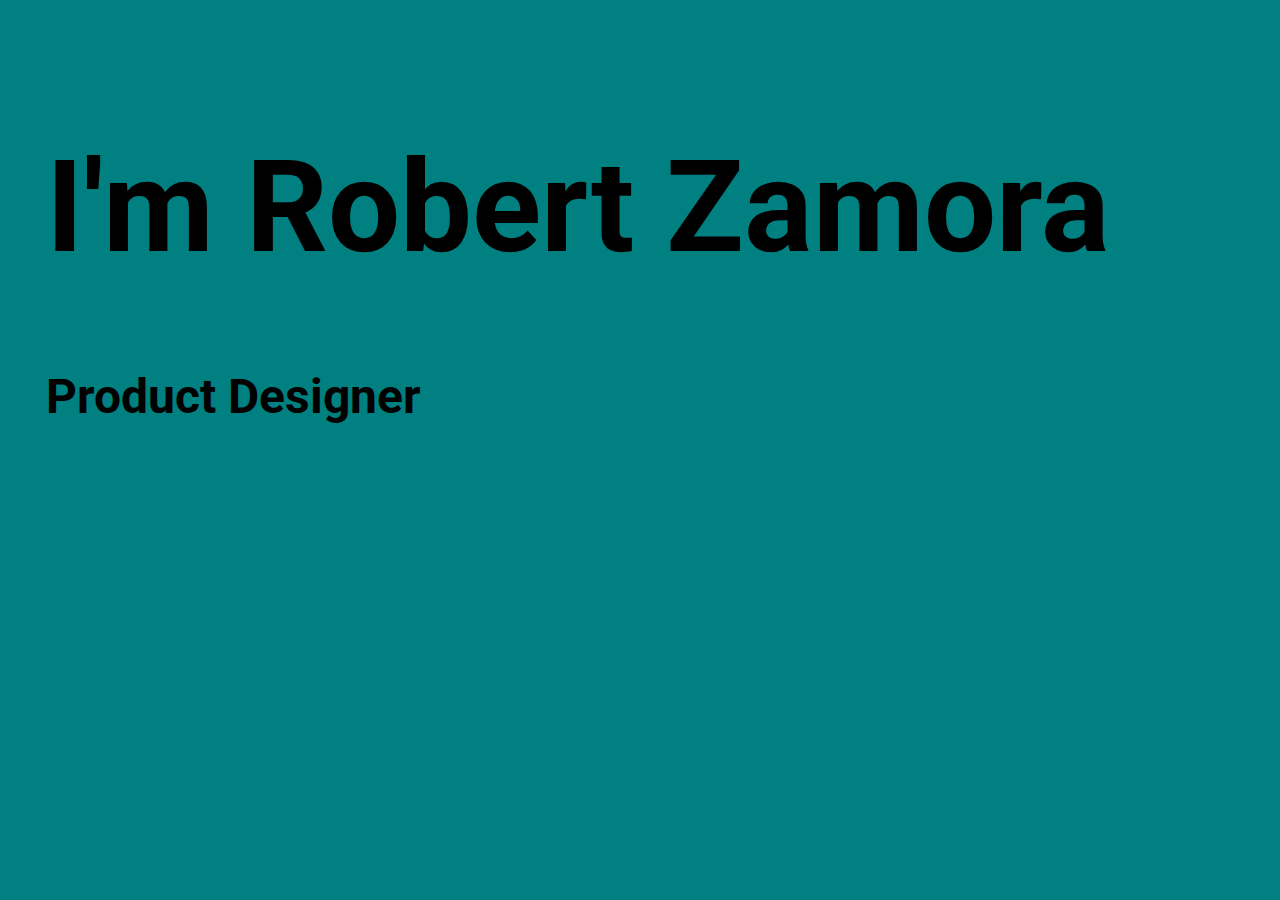
<file: resonpsive/index.html>
<!DOCTYPE html>
<html lang="en">
<head>
    <meta charset="UTF-8">
    <meta name="viewport" content="width=device-width, initial-scale=1.0">
    <title>Responsive Test</title>

    <!-- CSS -->
    <link rel="stylesheet" type="text/css" href="style.css">
    <link rel="preconnect" href="https://fonts.gstatic.com">
<link href="https://fonts.googleapis.com/css2?family=Roboto&display=swap" rel="stylesheet">
    <!-- CSS End -->

</head>
<body>
    <h1>I'm Robert Zamora</h1>
    <h3>Product Designer</h3>
</body>
</html>
</file>
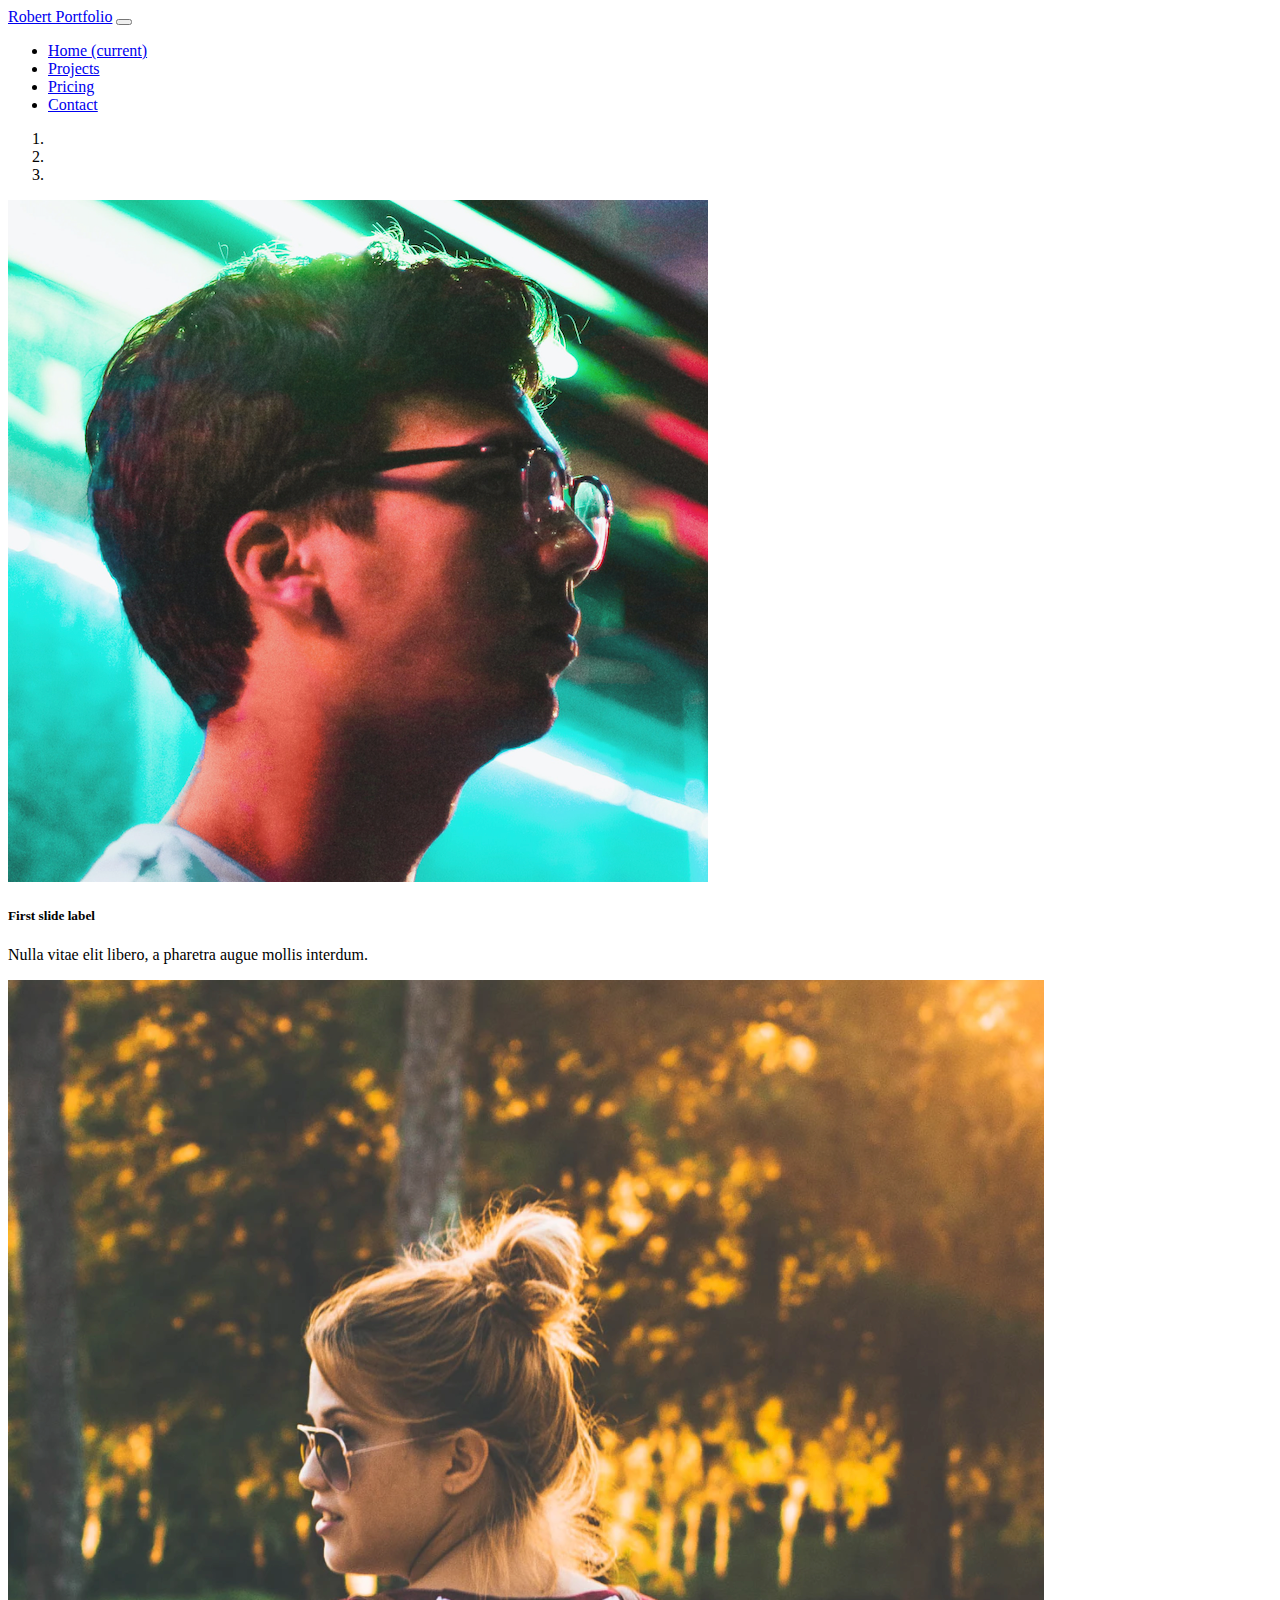
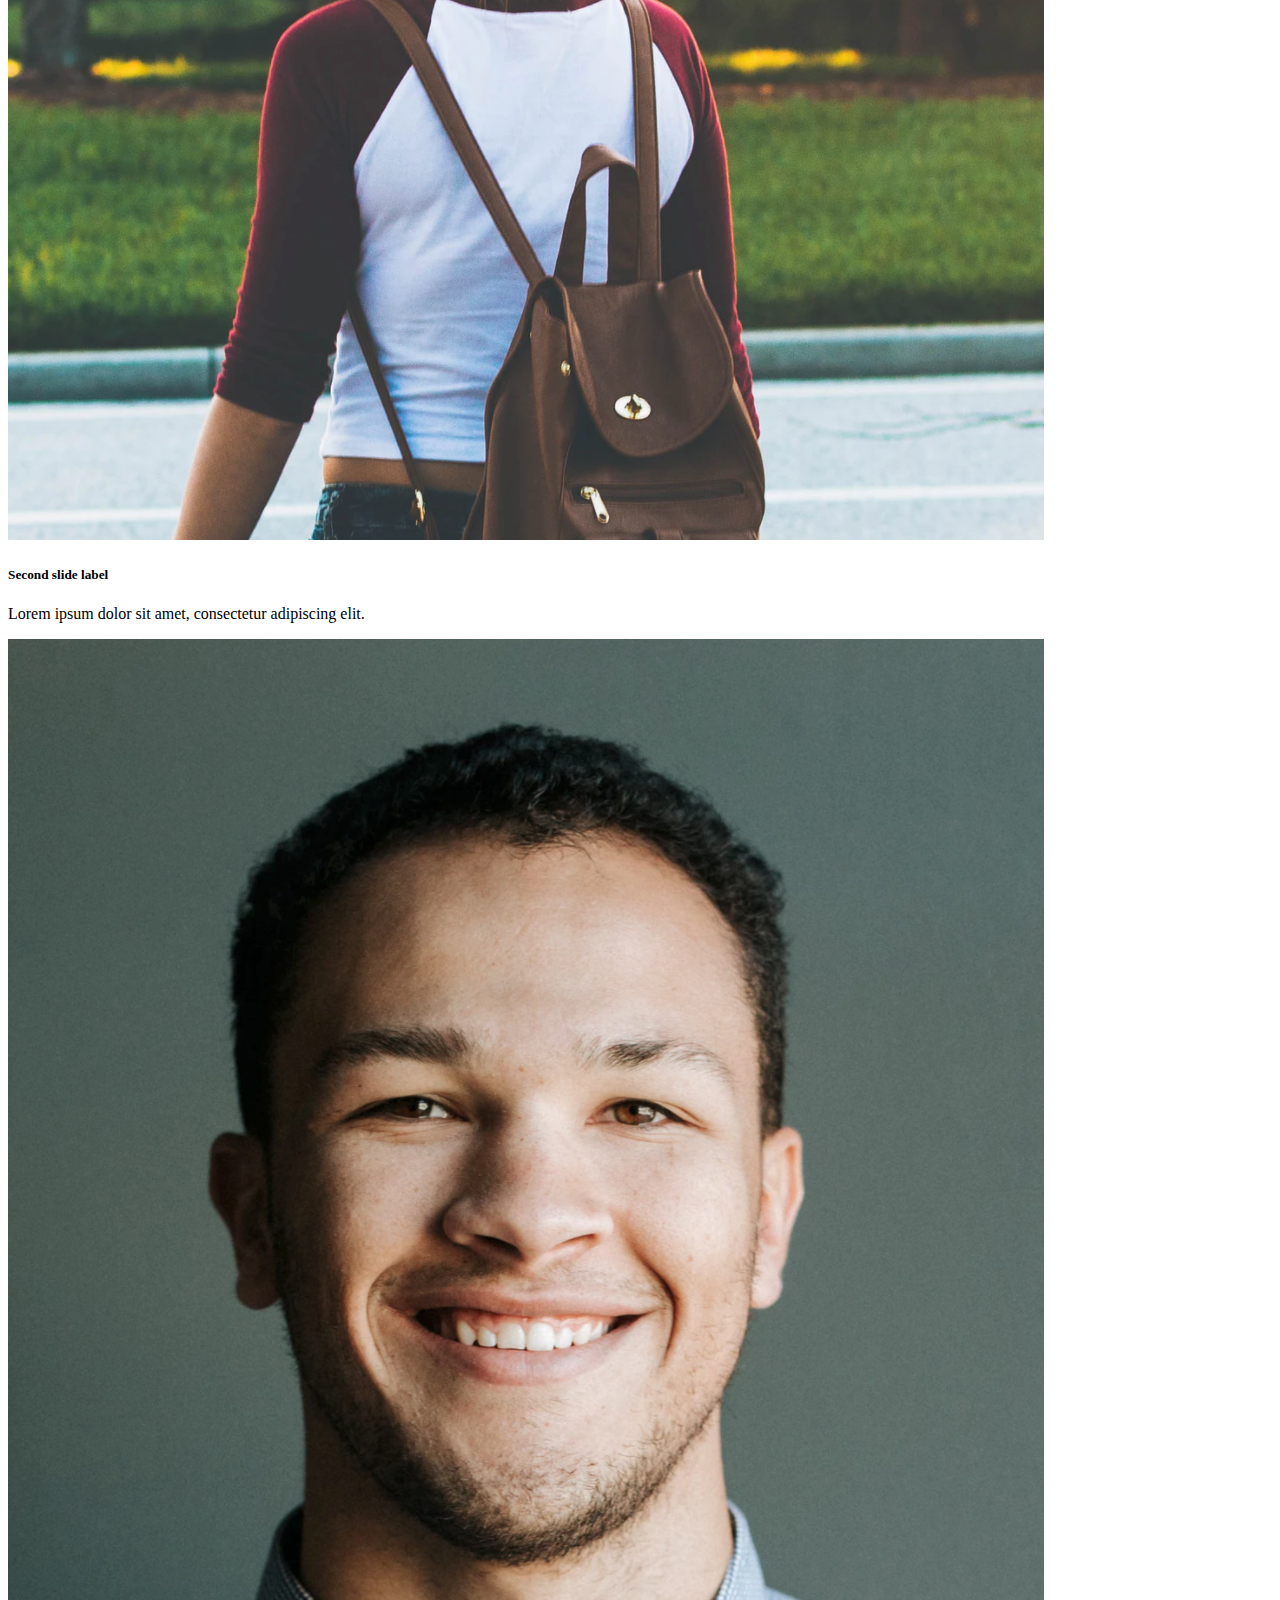
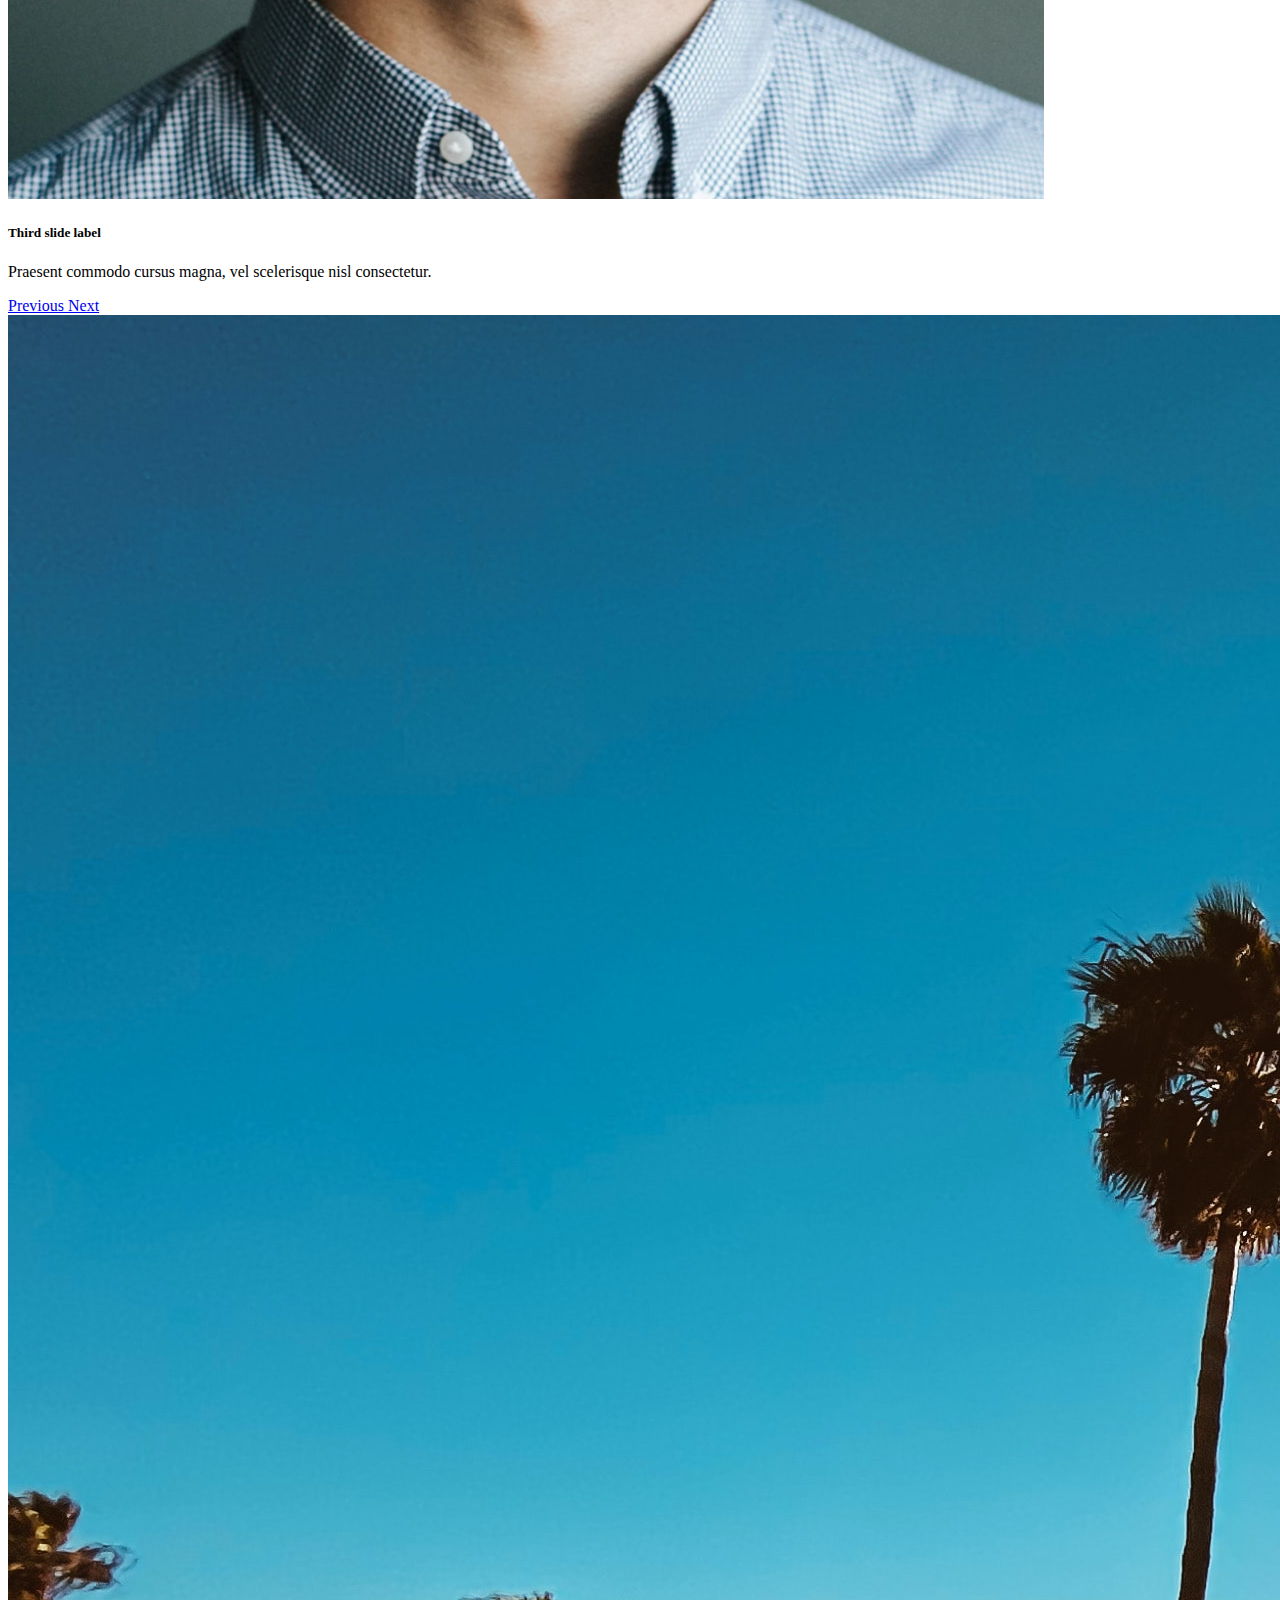
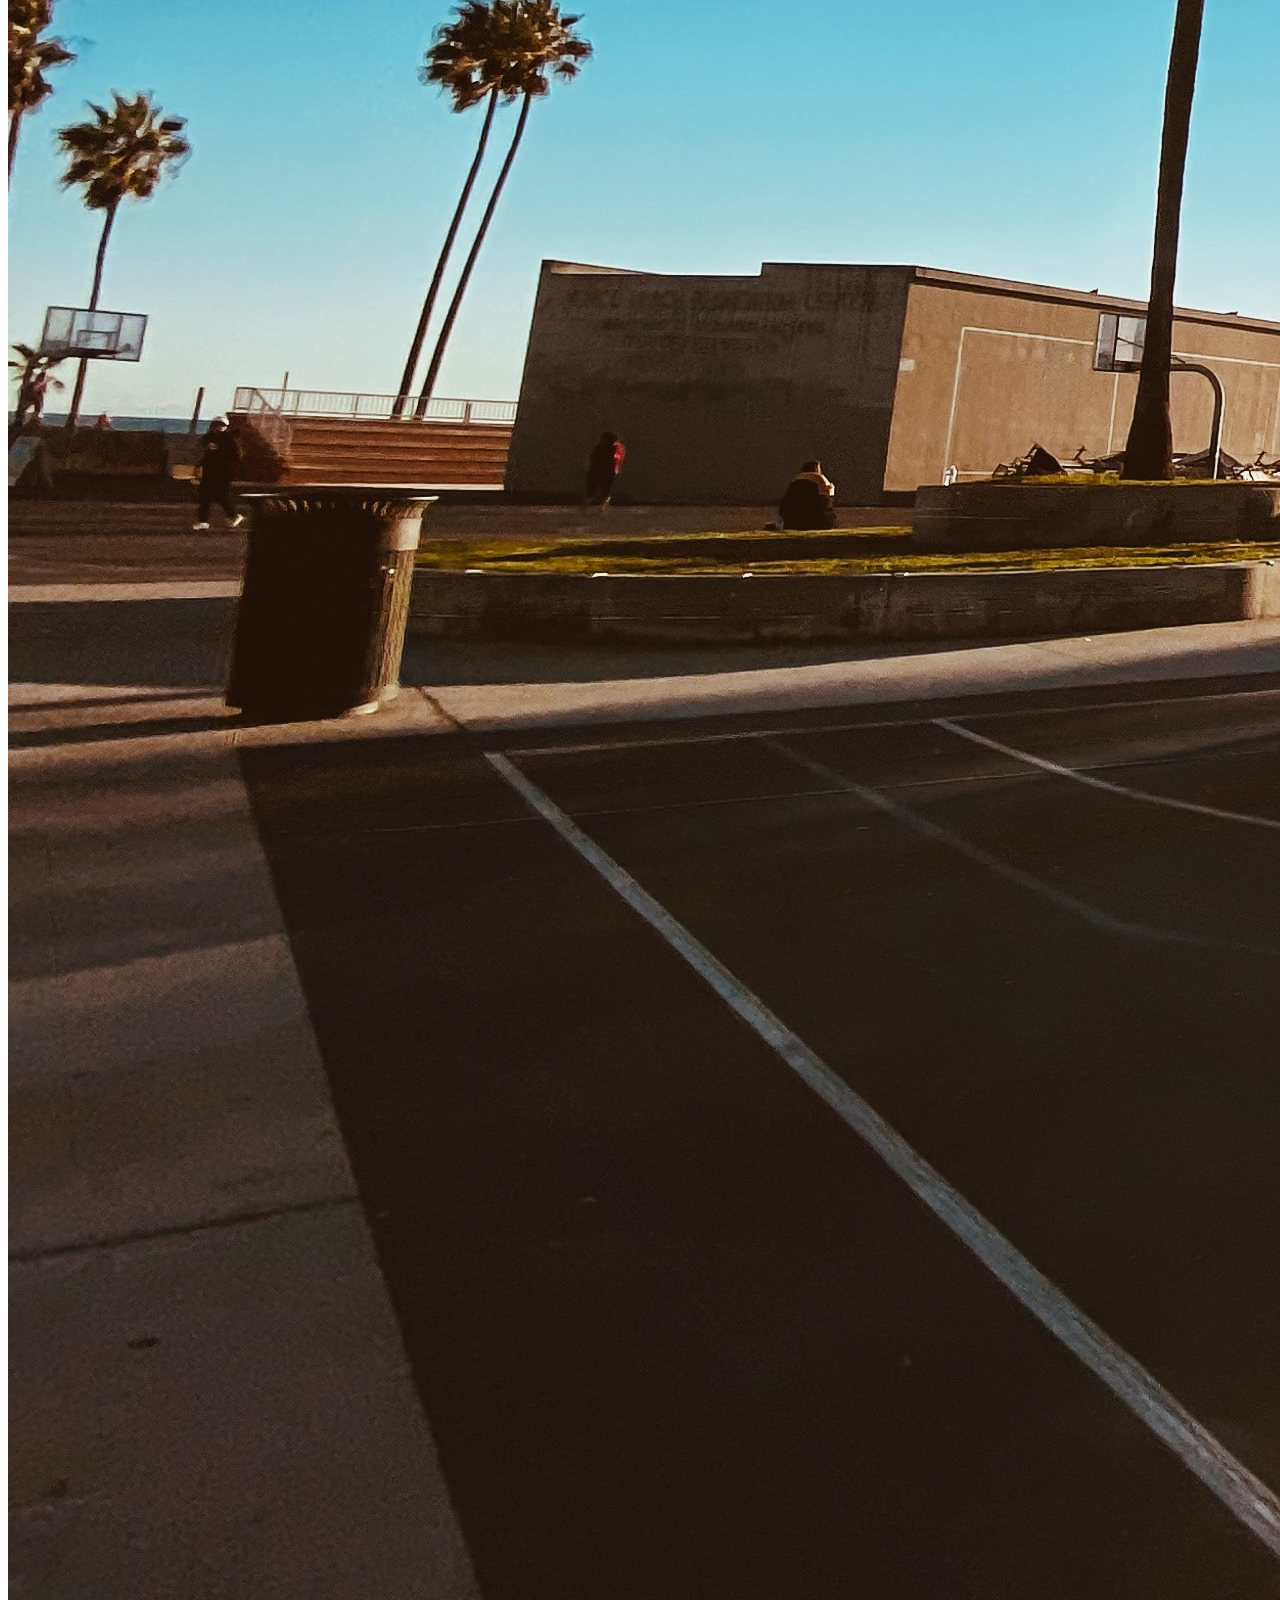
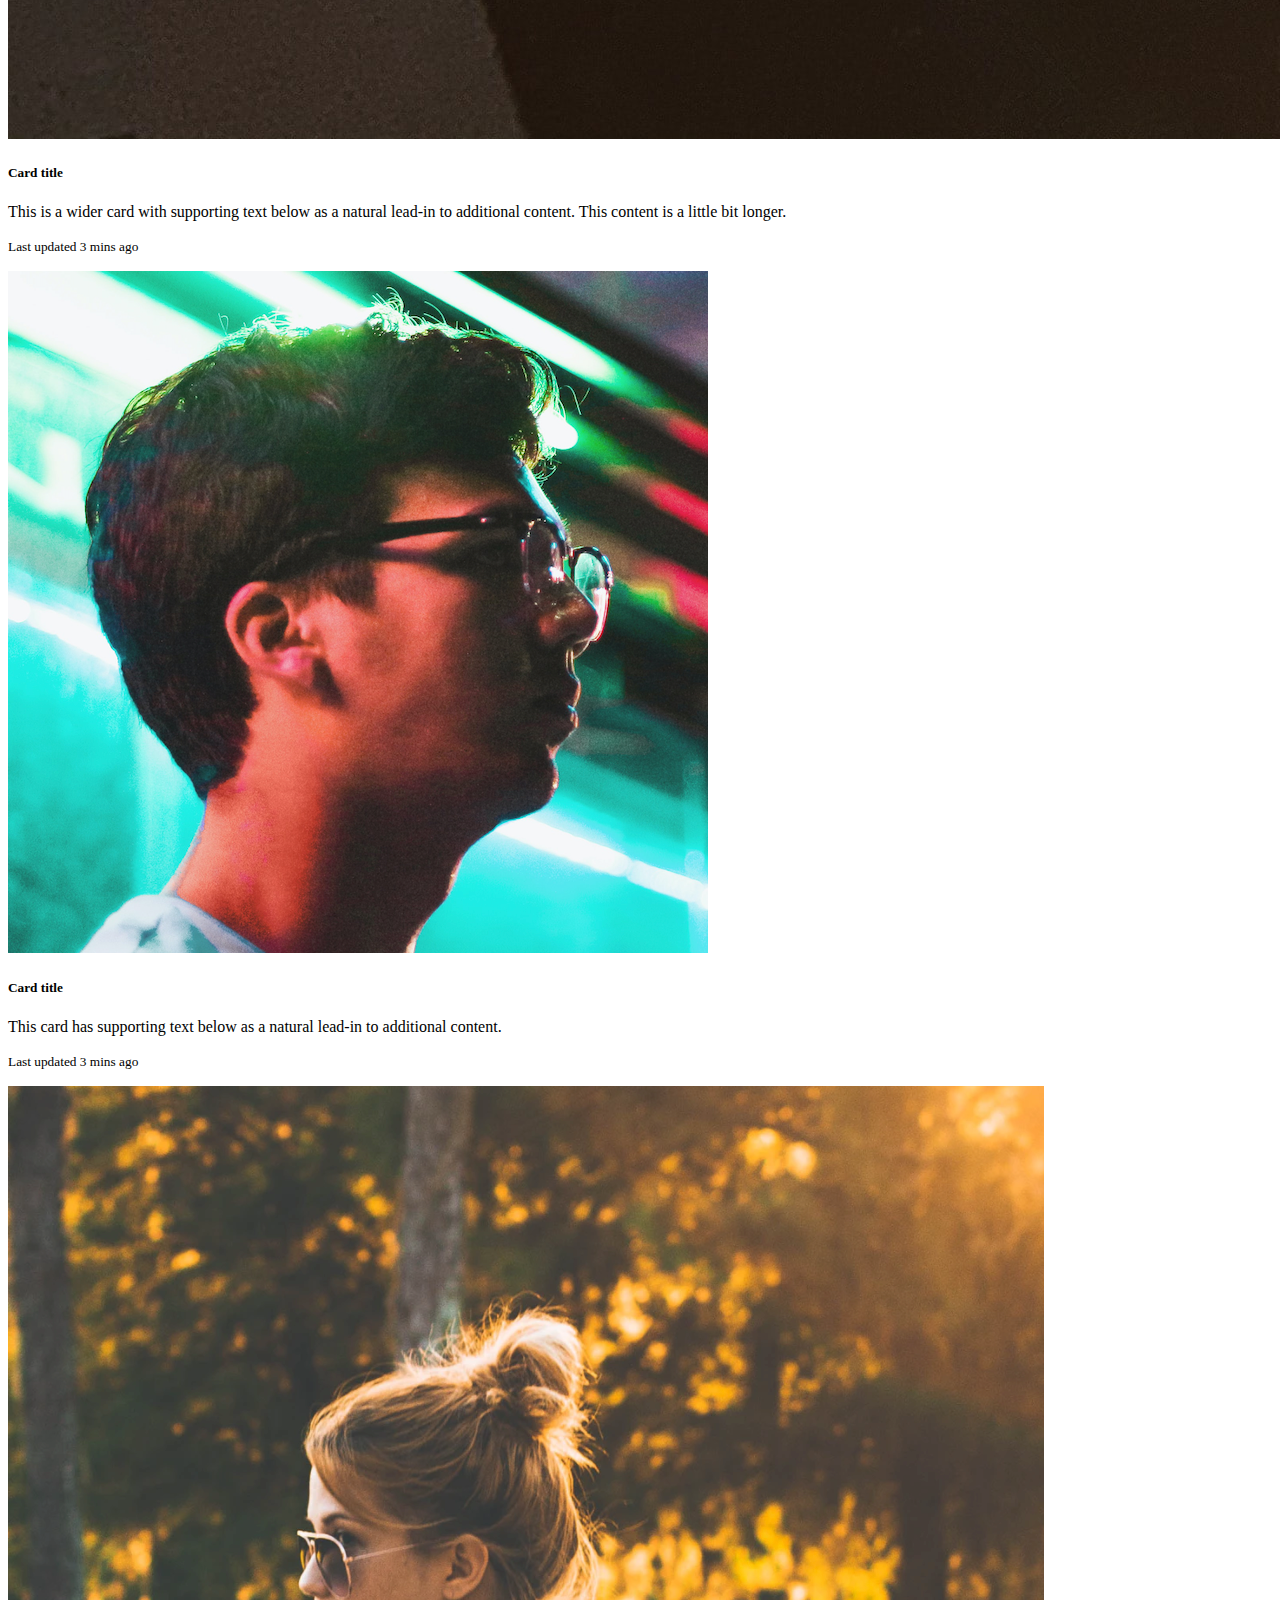
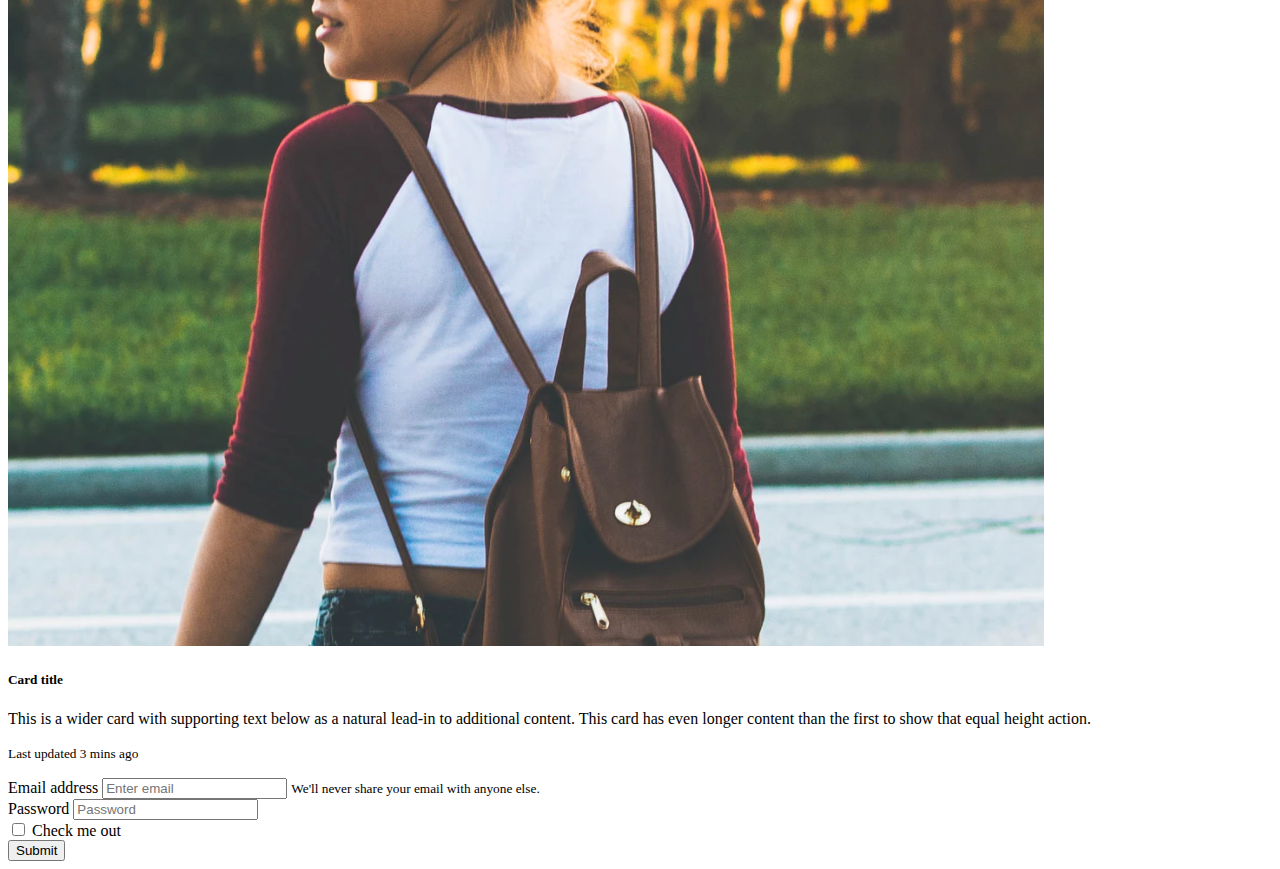
<file: bootstrap.html>
<!DOCTYPE html>
<html lang="en">
<head>
    <meta charset="UTF-8">
    <meta name="viewport" content="width=device-width, initial-scale=1.0">
    <title>Bootstrap</title>

    <!-- Css Bootstrap  -->
<link rel="stylesheet" href="https://cdn.jsdelivr.net/npm/bootstrap@4.5.3/dist/css/bootstrap.min.css" integrity="sha384-TX8t27EcRE3e/ihU7zmQxVncDAy5uIKz4rEkgIXeMed4M0jlfIDPvg6uqKI2xXr2" crossorigin="anonymous">

    
<!-- ------------ -->
<!-- ------------ -->
<!-- ------------ -->

</head>
    <body> 

        <!-- Nav Start  -->
        <nav class="navbar navbar-expand-lg navbar-dark bg-dark">
            <a class="navbar-brand" href="#">Robert Portfolio</a>
            <button class="navbar-toggler" type="button" data-toggle="collapse" data-target="#navbarNav" aria-controls="navbarNav" aria-expanded="false" aria-label="Toggle navigation">
              <span class="navbar-toggler-icon"></span>
            </button>
            <div class="collapse navbar-collapse" id="navbarNav">
              <ul class="navbar-nav">
                <li class="nav-item active">
                  <a class="nav-link" href="#">Home <span class="sr-only">(current)</span></a>
                </li>
                <li class="nav-item">
                  <a class="nav-link" href="#">Projects</a>
                </li>
                <li class="nav-item">
                  <a class="nav-link" href="#">Pricing</a>
                </li>
                <li class="nav-item">
                  <a class="nav-link disabled" href="#" tabindex="-1" aria-disabled="true">Contact</a>
                </li>
              </ul>
            </div>
          </nav>
        <!-- Nav End    -->


        <!-- Carousel Start  -->
        <div id="carouselExampleCaptions" class="carousel slide" data-ride="carousel">
            <ol class="carousel-indicators">
              <li data-target="#carouselExampleCaptions" data-slide-to="0" class="active"></li>
              <li data-target="#carouselExampleCaptions" data-slide-to="1"></li>
              <li data-target="#carouselExampleCaptions" data-slide-to="2"></li>
            </ol>
            <div class="carousel-inner">
              <div class="carousel-item active">
                <img src="img/Neon.png" class="d-block w-100" alt="...">
                <div class="carousel-caption d-none d-md-block">
                  <h5>First slide label</h5>
                  <p>Nulla vitae elit libero, a pharetra augue mollis interdum.</p>
                </div>
              </div>
              <div class="carousel-item">
                <img src="img/Girl 1.png" class="d-block w-100" alt="...">
                <div class="carousel-caption d-none d-md-block">
                  <h5>Second slide label</h5>
                  <p>Lorem ipsum dolor sit amet, consectetur adipiscing elit.</p>
                </div>
              </div>
              <div class="carousel-item">
                <img src="img/Guy 1.png" class="d-block w-100" alt="...">
                <div class="carousel-caption d-none d-md-block">
                  <h5>Third slide label</h5>
                  <p>Praesent commodo cursus magna, vel scelerisque nisl consectetur.</p>
                </div>
              </div>
            </div>
            <a class="carousel-control-prev" href="#carouselExampleCaptions" role="button" data-slide="prev">
              <span class="carousel-control-prev-icon" aria-hidden="true"></span>
              <span class="sr-only">Previous</span>
            </a>
            <a class="carousel-control-next" href="#carouselExampleCaptions" role="button" data-slide="next">
              <span class="carousel-control-next-icon" aria-hidden="true"></span>
              <span class="sr-only">Next</span>
            </a>
          </div>
        <!-- Carousel End -->

        <!-- Cards Start  -->
        <div class="card-group">
            <div class="card">
              <img src="img/joseph-ngabo-CtRUx7gEeZs-unsplash.jpg" class="card-img-top" alt="...">
              <div class="card-body">
                <h5 class="card-title">Card title</h5>
                <p class="card-text">This is a wider card with supporting text below as a natural lead-in to additional content. This content is a little bit longer.</p>
                <p class="card-text"><small class="text-muted">Last updated 3 mins ago</small></p>
              </div>
            </div>
            <div class="card">
              <img src="img/Neon.png" class="card-img-top" alt="...">
              <div class="card-body">
                <h5 class="card-title">Card title</h5>
                <p class="card-text">This card has supporting text below as a natural lead-in to additional content.</p>
                <p class="card-text"><small class="text-muted">Last updated 3 mins ago</small></p>
              </div>
            </div>
            <div class="card">
              <img src="img/Girl 1.png" class="card-img-top" alt="...">
              <div class="card-body">
                <h5 class="card-title">Card title</h5>
                <p class="card-text">This is a wider card with supporting text below as a natural lead-in to additional content. This card has even longer content than the first to show that equal height action.</p>
                <p class="card-text"><small class="text-muted">Last updated 3 mins ago</small></p>
              </div>
            </div>
          </div>
        <!-- Cards End -->

        <!-- Forms Start  -->
        <form>
            <div class="form-group">
              <label for="exampleInputEmail1">Email address</label>
              <input type="email" class="form-control" id="exampleInputEmail1" aria-describedby="emailHelp" placeholder="Enter email">
              <small id="emailHelp" class="form-text text-muted">We'll never share your email with anyone else.</small>
            </div>
            <div class="form-group">
              <label for="exampleInputPassword1">Password</label>
              <input type="password" class="form-control" id="exampleInputPassword1" placeholder="Password">
            </div>
            <div class="form-group form-check">
              <input type="checkbox" class="form-check-input" id="exampleCheck1">
              <label class="form-check-label" for="exampleCheck1">Check me out</label>
            </div>
            <button type="submit" class="btn btn-primary">Submit</button>
          </form>
        <!-- Forms End  -->





<!-- ------------ -->
<!-- ------------ -->       
<!-- Javascript  Bootstrap -->
    <script src="https://code.jquery.com/jquery-3.5.1.slim.min.js" integrity="sha384-DfXdz2htPH0lsSSs5nCTpuj/zy4C+OGpamoFVy38MVBnE+IbbVYUew+OrCXaRkfj" crossorigin="anonymous"></script>
    <script src="https://cdn.jsdelivr.net/npm/bootstrap@4.5.3/dist/js/bootstrap.bundle.min.js" integrity="sha384-ho+j7jyWK8fNQe+A12Hb8AhRq26LrZ/JpcUGGOn+Y7RsweNrtN/tE3MoK7ZeZDyx" crossorigin="anonymous"></script>
    </body>
</html>
</file>
<file: resonpsive/style.css>
/* this is for mobile  */
    body{
        background-color: lightslategrey;
        font-family: 'Roboto', sans-serif;
        padding: 3%;
    }

    h1{
        font-family: 'Roboto', sans-serif;
        font-size: 4rem;
    }

    h3{
        font-family: 'Roboto', sans-seriff;
    }


/* ------------------ */
/* ------------------ */
/* ------------------ */


@media only screen and (min-width: 600px) {
    /* this is for tablet  */
    body{
        background-color: mediumvioletred;
    }
    h1{
        font-size: 6rem;
    }
    h3{
        font-size: 2em;
    }
}


/* ------------------ */
/* ------------------ */
/* ------------------ */


@media only screen and (min-width: 768px) {
    /* this is for desktop  */
    body{
        background-color: teal;
    }
    h1{
        font-size: 8rem;
    }
    h3{
        font-size: 3em;
    }

}
</file>
